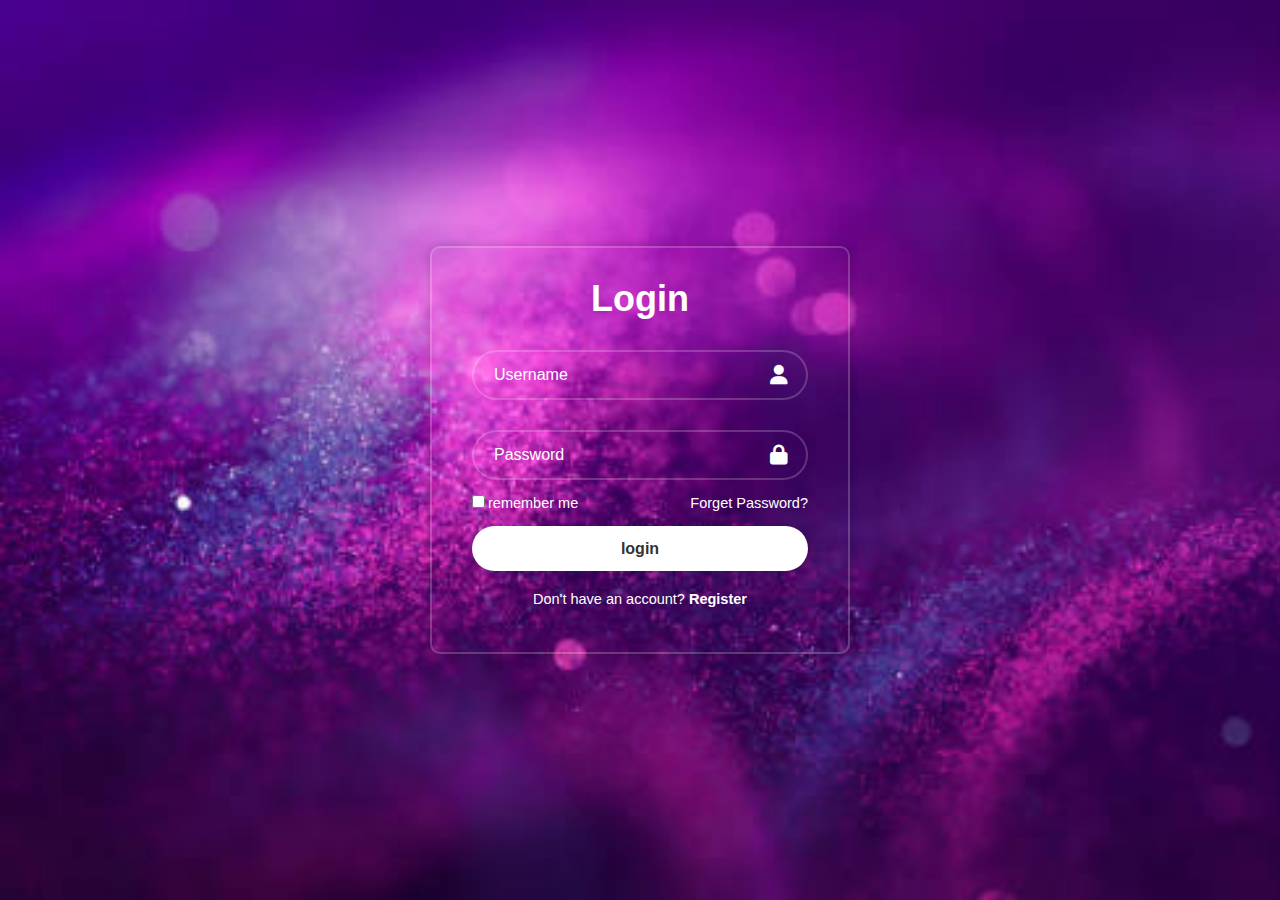
<file: index.html>
<!DOCTYPE html>
<html lang="en">
<head>
    <meta charset="UTF-8">
    <meta name="viewport" content="width=device-width, initial-scale=1.0">
    <title>Document</title>
    <link rel="stylesheet" href="style.css">
    <link
    rel="stylesheet"
    href="https://cdnjs.cloudflare.com/ajax/libs/font-awesome/6.5.0/css/all.min.css"
    />

</head>
<body>
    <div class="wrapper">
        <div class="login-box">

            <form action="">
            
                <h1>Login</h1>
                    <div class="input-box"> 

                        <input type="text" placeholder="Username" required>
                        <i class="fa-solid fa-user"></i>

                    </div>

                    <div class="input-box">
                        <input type="password" placeholder="Password" required>
                        <i class="fas fa-lock"></i>
                    </div>

                    <div class="remember-forget">
                        <label>
                            <input type="checkbox">remember me
                        </label>
                    <a href="#">Forget Password?</a>
                    </div>

                    <button type="submit" class="btn">login</button>

                    <div class="register-link">
                        <p>
                            Don't have an account?
                            <a href="#">Register</a>
                        </p>

                    </div>

            </form>
            
        </div>
    </div>

</body>

</html>
</file>
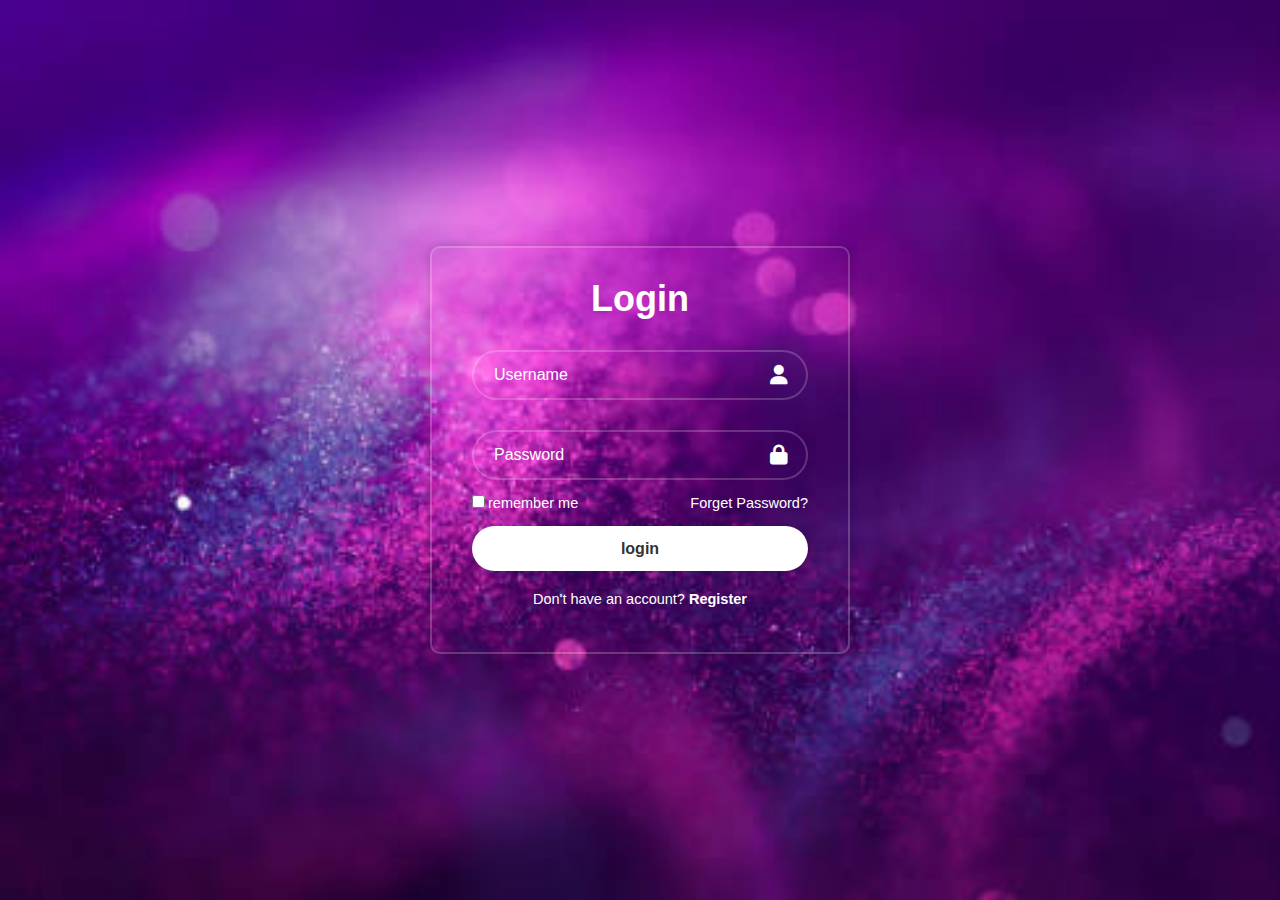
<file: loginUI.html>
<!DOCTYPE html>
<html lang="en">
<head>
    <meta charset="UTF-8">
    <meta name="viewport" content="width=device-width, initial-scale=1.0">
    <title>Document</title>
    <link rel="stylesheet" href="loginUI.css">
    <link
    rel="stylesheet"
    href="https://cdnjs.cloudflare.com/ajax/libs/font-awesome/6.5.0/css/all.min.css"
    />

</head>
<body>
    <div class="wrapper">
        <div class="login-box">

            <form action="">
            
                <h1>Login</h1>
                    <div class="input-box"> 

                        <input type="text" placeholder="Username" required>
                        <i class="fa-solid fa-user"></i>

                    </div>

                    <div class="input-box">
                        <input type="password" placeholder="Password" required>
                        <i class="fas fa-lock"></i>
                    </div>

                    <div class="remember-forget">
                        <label>
                            <input type="checkbox">remember me
                        </label>
                    <a href="#">Forget Password?</a>
                    </div>

                    <button type="submit" class="btn">login</button>

                    <div class="register-link">
                        <p>
                            Don't have an account?
                            <a href="#">Register</a>
                        </p>

                    </div>

            </form>
            
        </div>
    </div>

</body>
</html>
</file>
<file: style.css>
* {
  margin: 0;
  padding: 0;
  box-sizing: border-box;
  font-family: "Poppins", sans-serif;
}

body {
  display: flex;
  justify-content: center;
  align-items: center;
  min-height: 100vh;
  background: url('bg wall.jpg') no-repeat;
  background-size: cover;
  padding: 20px;
}

.wrapper {
  width: 100%;
  max-width: 420px;
  background: transparent;
  border: 2px solid rgba(255, 255, 255, .2);
  box-shadow: 0 0 10px rgba(0, 0, 0, .2);
  color: #fff;
  border-radius: 10px;
  padding: 30px 40px;
}

.wrapper h1 {
  font-size: 36px;
  text-align: center;
}

.wrapper .input-box {
  position: relative;
  width: 100%;
  height: 50px;
  margin: 30px 0;
}

.input-box input {
  width: 100%;
  height: 100%;
  background: transparent;
  border: none;
  outline: none;
  border: 2px solid rgba(255, 255, 255, .2);
  border-radius: 40px;
  font-size: 16px;
  color: #fff;
  padding: 20px 45px 20px 20px;
}

.input-box input::placeholder {
  color: #fff;
}

.input-box i {
  position: absolute;
  right: 20px;
  top: 50%;
  transform: translateY(-50%);
  font-size: 20px;
}

.wrapper .remember-forget {
  display: flex;
  justify-content: space-between;
  font-size: 14.5px;
  margin: -15px 0 15px;
}

.remember-forget label input {
  accent-color: #fff;
  margin-right: 3px;
}

.remember-forget a {
  color: #fff;
  text-decoration: none;
}

.remember-forget a:hover {
  text-decoration: underline;
}

.wrapper .btn {
  width: 100%;
  height: 45px;
  background: #fff;
  border: none;
  outline: none;
  border-radius: 40px;
  box-shadow: 0 0 10px rgba(0, 0, 0, 0.1);
  cursor: pointer;
  font-size: 16px;
  color: #333;
  font-weight: 600;
}

.wrapper .register-link {
  font-size: 14.5px;
  text-align: center;
  margin: 20px 0 15px;
}

.register-link p a {
  color: #fff;
  text-decoration: none;
  font-weight: 600;
}

.register-link p a:hover {
  text-decoration: underline;
}

@media (max-width: 480px) {
  .wrapper {
      padding: 20px 20px;
  }

  .wrapper h1 {
      font-size: 28px;
  }

  .input-box input {
      font-size: 14px;
  }

  .wrapper .remember-forget {
      font-size: 13px;
      flex-direction: column;
      align-items: center;
      gap: 10px;
  }
}
</file>
<file: loginUI.css>
* {
  margin: 0;
  padding: 0;
  box-sizing: border-box;
  font-family: "Poppins", sans-serif;
}

body {
  display: flex;
  justify-content: center;
  align-items: center;
  min-height: 100vh;
  background: url(bg\ wall.jpg) no-repeat;
  background-size: cover;
  /* background-position: center; */
}

.wrapper {
  width: 420px;
  background: transparent;
  border: 2px solid rgba(255, 255, 255, .2);
  /* backdrop-filter: blur(20px); */
  box-shadow: 0 0 10px rgba(0, 0, 0, .2);
  color: #fff;
  border-radius: 10px;
  padding: 30px 40px;
}

.wrapper h1 {
  font-size: 36px;
  text-align: center;
}

.wrapper .input-box {
  position: relative;
  width: 100%;
  height: 50px;
  /* background: salmon; */
  margin: 30px 0;
}

.input-box input {
  width: 100%;
  height: 100%;
  background: transparent;
  border: none;
  outline:none;
  border: 2px solid rgba(255, 255, 255, .2);
  border-radius: 40px;
  font-size: 16px;
  color: #fff;
  padding: 20px 45px 20px 20px;
}

.input-box input::placeholder {
  color: #fff;
}

.input-box i {
  position: absolute;
  right: 20px;
  top: 50%;
  transform: translateY(-50%);
  font-size: 20px;
}

.wrapper .remember-forget {
  display: flex;
  justify-content: space-between;
  font-size: 14.5px;
  margin: -15px 0 15px;
}

.remember-forget label input {
  accent-color: #fff;
  margin-right: 3px;
}

.remember-forget a{
  color: #fff;
  text-decoration: none;
}

.remember-forget a:hover {
  text-decoration: underline;
}

.wrapper .btn {
  width: 100%;
  height: 45px;
  background: #fff;
  border: none;
  outline: none;
  border-radius: 40px;
  box-shadow: 0 0 10px rgba(0, 0, 0, 0.1);
  cursor: pointer;
  font-size: 16px;
  color: #333;
  font-weight: 600;
}

.wrapper .register-link {
  font-size: 14.5px;
  text-align: center;
  margin: 20px 0 15px;
}

.register-link p a {
  color: #fff;
  text-decoration: none;
  font-weight: 600;
}

.register-link p a:hover {
  text-decoration: underline;
}
</file>
